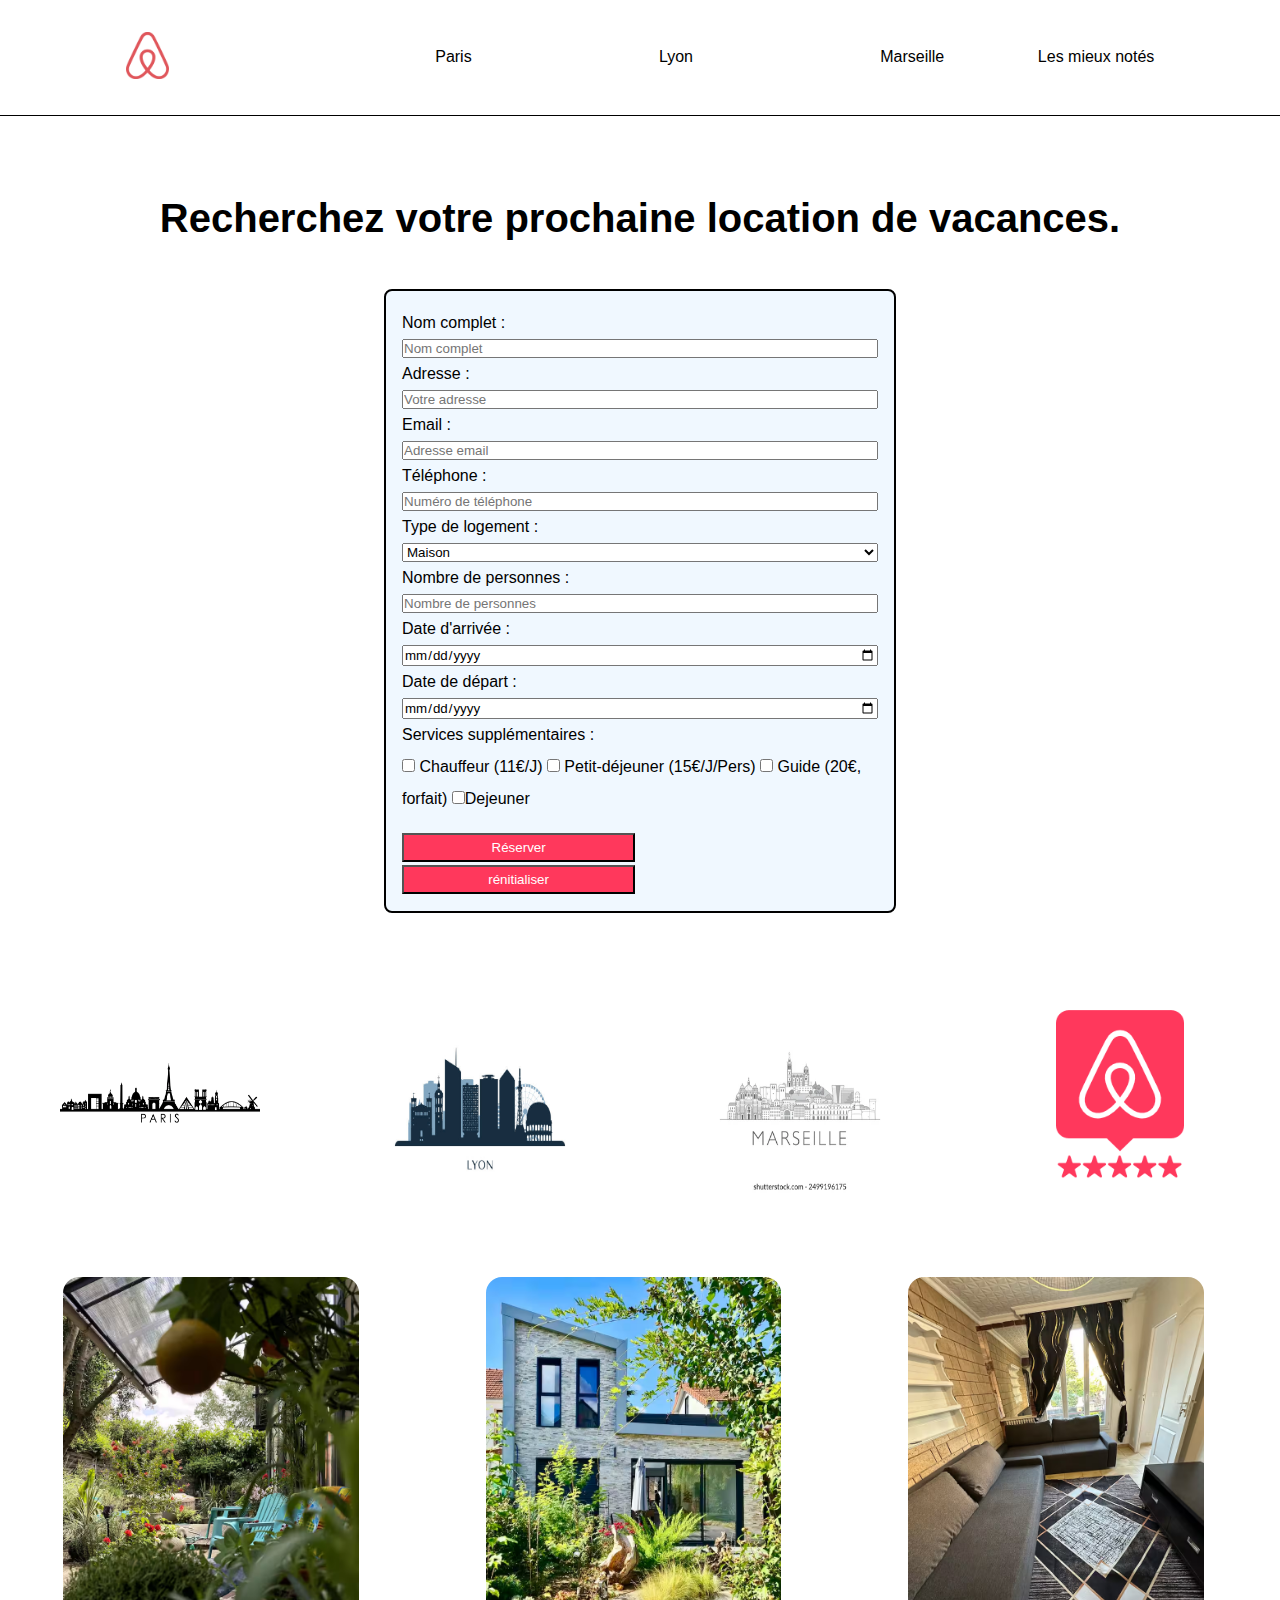
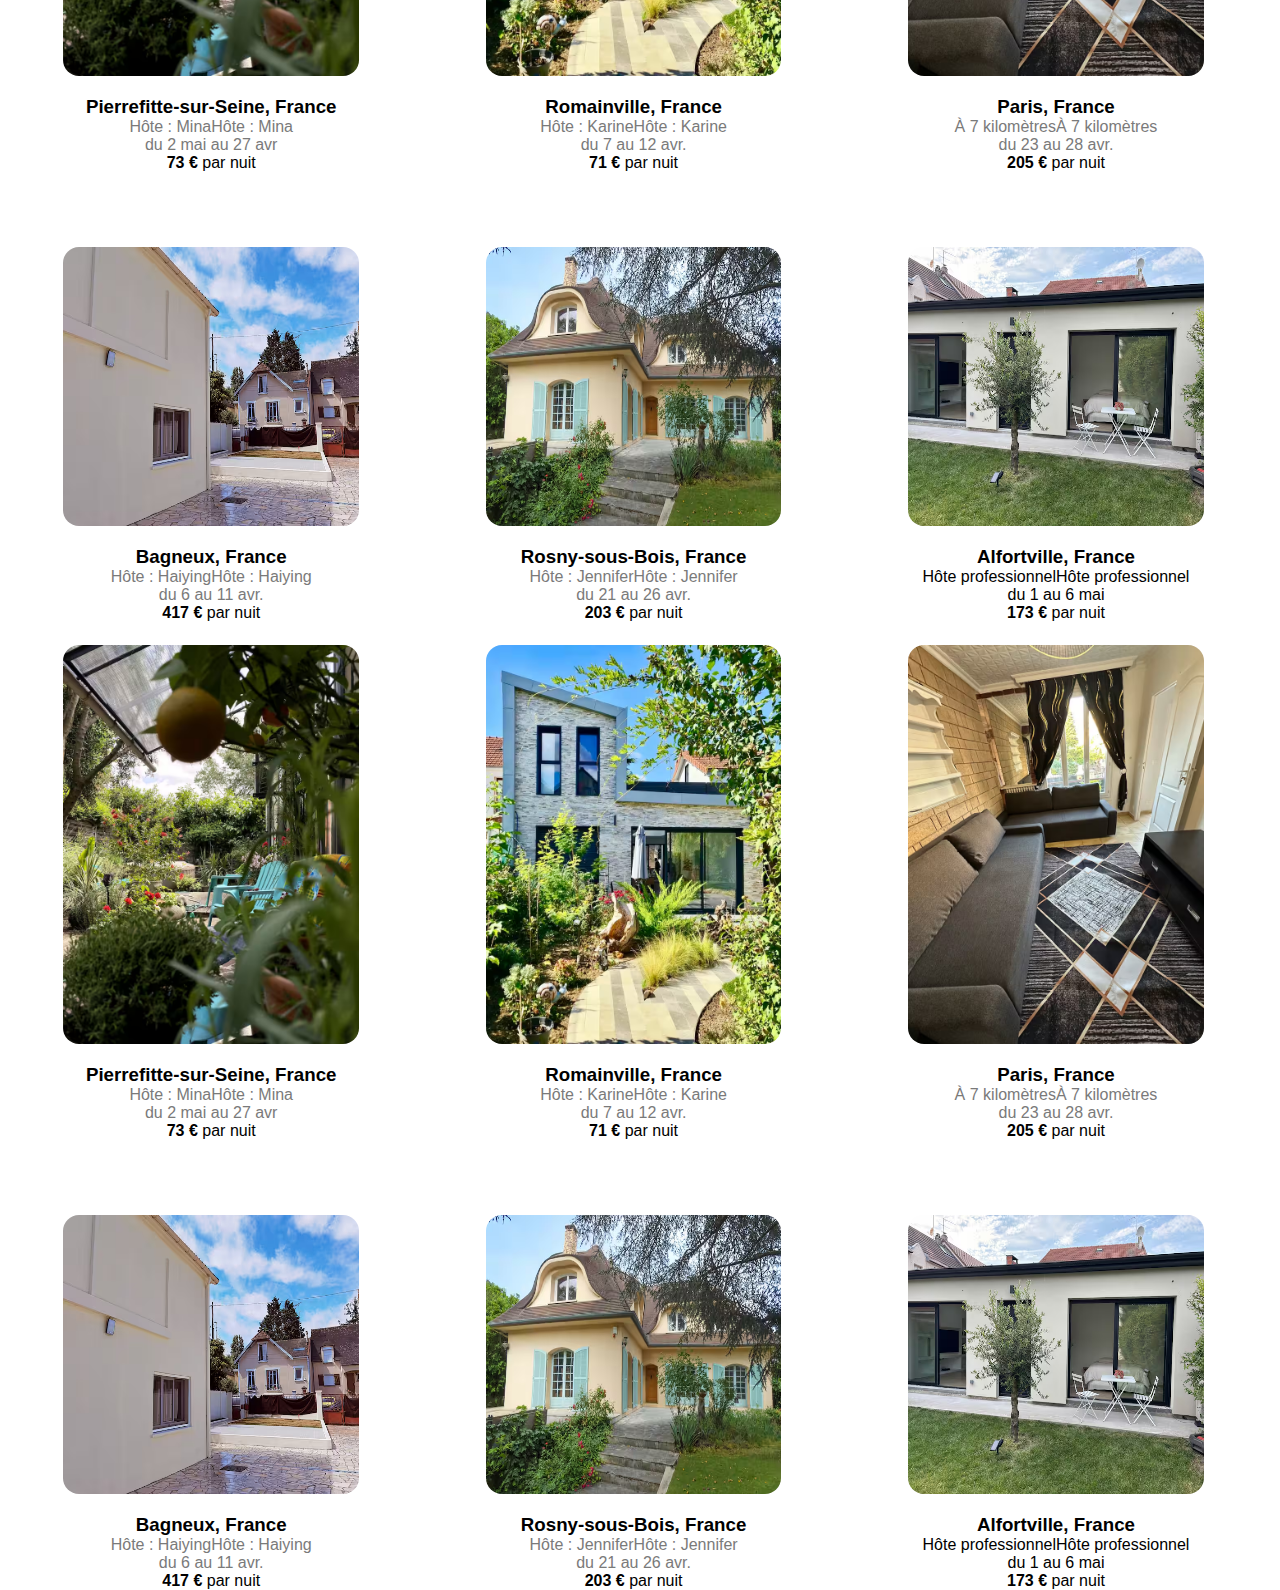
<file: index.html>
<!DOCTYPE html>
<html lang="fr">
<head>
    
    <meta charset="UTF-8">
    <meta name="viewport" content="width=device-width, initial-scale=1.0">
    <link rel="icon" type="image/png" href="">
    <link rel="stylesheet" href="style.css">
    <title>Zenbnb</title>
</head>
<body>
<header>
    <div class="container">
        <div class="navbar">  
            <div class="logo"></div>
            <ul>
                <li><a href="index.html"><img src="images/images.png" alt="" width="20%" height="20%"></a></li>
                <li><a href="Paris.html">Paris</li>
                <li><a href="Lyon.html">Lyon</li>
                <li><a href="marseille.html">Marseille</a></li>
                <li><a href="note.html">Les mieux notés</a></li>
            </ul>
        </div>
    </div>
</header>
<main>
    <h1>Recherchez votre prochaine location de vacances.</h1>
            <form id="form"> 
                <label>Nom complet :</label>
                <input type="text" id="fullname" placeholder="Nom complet">
            
                <label>Adresse :</label>
                <input type="text" id="adress" placeholder="Votre adresse">
            
                <label>Email :</label>
                <input type="email" id="email" placeholder="Adresse email">
            
                <label>Téléphone :</label>
                <input type="tel" id="phone" placeholder="Numéro de téléphone">

            <label>Type de logement :</label>
            <select id="houseType">
                <option value="maison">Maison</option>
                <option value="appartement">Appartement</option>
                <option value="igloo">Igloo</option>
            </select>
            <div id="specificOptions" style="display:none;">
                <label>Nombre de chambres :</label>
                <input type="number" id="rooms" min="1" placeholder="Nombre de chambres">
            </div>
            
            <div id="gardenOrPoolOption" style="display:none;">
                <label>Préférences pour maison :</label>
                <div>
                    <input type="checkbox" id="garden" value="jardin"> Jardin
                    <input type="checkbox" id="pool" value="piscine"> Piscine
                </div>
            </div>
            
            <div id="balconyOrElevator" style="display:none;">
                <label>Préférences pour appartement :</label>
                <div>
                    <input type="checkbox" id="balcony" value="balcony"> Balcon
                    <input type="checkbox" id="elevator" value="elevator"> Ascenseur
                </div>
            </div>
            
        
            <label>Nombre de personnes :</label>
            <input type="number" id="people" min="1" placeholder="Nombre de personnes">
        
            <label>Date d'arrivée :</label>
            <input type="date" id="arrivalDate">
        
            <label>Date de départ :</label>
            <input type="date" id="departDate">
        
            <label>Services supplémentaires :</label>
            <div>
                <input type="checkbox" id="driver" value="chauffeur"> Chauffeur (11€/J) 
                <input type="checkbox" id="breakfast" value="petit-déjeuner"> Petit-déjeuner (15€/J/Pers)
                <input type="checkbox" id="guide" value="guide"> Guide (20€, forfait)
                <input type="checkbox" id="lunch" value="déjeuner">Dejeuner
            </div>
        
            <div id="dietOptions" style="display:none;">
                <label>Régime alimentaire :</label>
                <input type="text" id="diet" placeholder="Précisez votre régime">
            </div>
            <div class="btn">
                <button type="submit" id="submitBtn">Réserver</button>
                <button type="reset" id="resetBtn">rénitialiser</button>
                <div id="saved-data" style="display: none;"></div>
            </div>
                <div id="errors" class="error"></div>
                <div id="result" class="valid"></div>
        </form>

        <div class="city">
            <ul>
                <li><a href="Paris.html"><img src="city/paris.webp" alt="" width="200px" height="200px"></a></li>
                <li><a href="Lyon.html"><img src="city/Lyon.jpg" alt="" width="200px" height="200px"></a></li>
                <li><a href="marseille.html"><img src="city/marseille-skyline.webp" alt="" width="200px" height="200px"></a></li>
                <li><a href="note.html"><img src="city/icon-256x256.png" alt="" width="200px" height="200px"></a></li>
            </ul>
        </div>
    

<div class="logement">
        <div class="home">
            <div class="cards">
                <img src="images/1e7f1313-a77b-41b5-a393-377db579796a.avif" alt="" width="70%" height="70%">
                <h3>Pierrefitte-sur-Seine, France</h3>
                <p><span>Hôte : MinaHôte : Mina</span></p>
               <p><span>du 2 mai au 27 avr</span></p>
                <p><strong>73 €</strong> par nuit</p>
            </div>
            <div class="cards">
                <img src="images/7ccdc576-4f8e-4446-9579-d7a601b411c8.avif" alt="" width="70%" height="70%">
                <h3>Romainville, France</h3>
                <p><span>Hôte : KarineHôte : Karine</span></p>
                <p><span>du 7 au 12 avr.</span></p>
                <p><strong>71 €</strong> par nuit</p>
            </div>
            <div class="cards">
                <img src="images/32a7bd26-f68b-477b-b0a4-7c7dffd772d0.avif" alt="" width="70%" height="70%">
                <h3>Paris, France</h3>
                <p><span>À 7 kilomètresÀ 7 kilomètres</span></p>
                <p><span>du 23 au 28 avr.</span></p>
                <p><strong>205 €</strong> par nuit</p>
            </div>
            <div class="cards">
                <img src="images/615b05a4-6a52-43fe-b94b-f9b12f9abb9c.avif" alt="" width="70%" height="70%">
               <h3>Bagneux, France</h3>
                <p><span>Hôte : HaiyingHôte : Haiying</span></p>
                <p><span>du 6 au 11 avr.</span></p>
                <p><strong>417 €</strong> par nuit</p>
            </div>
            <div class="cards">
                <img src="images/9086462a-8c1d-4bd1-8d06-f60fe1964691.avif" alt=""width="70%" height="70%">
                <h3>Rosny-sous-Bois, France</h3>
                <p><span>Hôte : JenniferHôte : Jennifer</span></p>
                <p><span>du 21 au 26 avr.</span></p>
                <p><strong>203 €</strong> par nuit</p>
            </div>
            <div class="cards">
                <img src="images/21060820-07ba-49b5-aa6f-20cbca470e6e.avif" alt="" width="70%" height="70%">
                <h3>Alfortville, France</h3>
                <p>Hôte professionnelHôte professionnel</p>
                <p>du 1 au 6 mai</p>
                <p><strong>173 €</strong> par nuit</p>
            </div>
            <div class="cards">
                <img src="images/1e7f1313-a77b-41b5-a393-377db579796a.avif" alt="" width="70%" height="70%">
                <h3>Pierrefitte-sur-Seine, France</h3>
                <p><span>Hôte : MinaHôte : Mina</span></p>
               <p><span>du 2 mai au 27 avr</span></p>
                <p><strong>73 €</strong> par nuit</p>
            </div>
            <div class="cards">
                <img src="images/7ccdc576-4f8e-4446-9579-d7a601b411c8.avif" alt="" width="70%" height="70%">
                <h3>Romainville, France</h3>
                <p><span>Hôte : KarineHôte : Karine</span></p>
                <p><span>du 7 au 12 avr.</span></p>
                <p><strong>71 €</strong> par nuit</p>
            </div>
            <div class="cards">
                <img src="images/32a7bd26-f68b-477b-b0a4-7c7dffd772d0.avif" alt="" width="70%" height="70%">
                <h3>Paris, France</h3>
                <p><span>À 7 kilomètresÀ 7 kilomètres</span></p>
                <p><span>du 23 au 28 avr.</span></p>
                <p><strong>205 €</strong> par nuit</p>
            </div>
            <div class="cards">
                <img src="images/615b05a4-6a52-43fe-b94b-f9b12f9abb9c.avif" alt="" width="70%" height="70%">
               <h3>Bagneux, France</h3>
                <p><span>Hôte : HaiyingHôte : Haiying</span></p>
                <p><span>du 6 au 11 avr.</span></p>
                <p><strong>417 €</strong> par nuit</p>
            </div>
            <div class="cards">
                <img src="images/9086462a-8c1d-4bd1-8d06-f60fe1964691.avif" alt=""width="70%" height="70%">
                <h3>Rosny-sous-Bois, France</h3>
                <p><span>Hôte : JenniferHôte : Jennifer</span></p>
                <p><span>du 21 au 26 avr.</span></p>
                <p><strong>203 €</strong> par nuit</p>
            </div>
            <div class="cards">
                <img src="images/21060820-07ba-49b5-aa6f-20cbca470e6e.avif" alt="" width="70%" height="70%">
                <h3>Alfortville, France</h3>
                <p>Hôte professionnelHôte professionnel</p>
                <p>du 1 au 6 mai</p>
                <p><strong>173 €</strong> par nuit</p>
            </div>
    </div>
</div>
</body>
<script src="index.js"></script>
</html>
</file>
<file: style.css>
* {
    margin: 0;
    padding: 0;
    box-sizing: border-box;
    font-family:Arial, Helvetica, sans-serif;
}

#form {
    display: flex;
    flex-direction: column;
    width: 40%;
    border: solid 2px;
    padding: 1rem;
    border-radius: 0.5rem;
    background-color: aliceblue;
    margin-left: 30%;
    line-height: 2rem;
    margin-bottom: 5rem;
}
#submitBtn, #resetBtn {
    width: 49%;
    margin-right: 0.3rem;
    padding: 0.3rem;
    background-color: #ff385c;
    color: #fff;
}
.btn {
    margin-top: 1rem;
}

.navbar ul {
    display: flex;
    justify-content: space-evenly;
    padding: 2rem;
    background-color: rgb(255, 255, 255);
    border-bottom: solid 1px;
    list-style: none;
    margin-bottom: 5rem;
    align-items: center;
}
.navbar ul li a {
    text-decoration: none;
    color: black;
}
.navbar ul li a:hover {
    border-bottom: solid 1px #333;
    padding: 1rem;  
}

h1 {
    text-align: center;
    margin-bottom: 3rem;
    font-size: 40px;
}
h2 {
    text-align: center;
    line-height: 2rem;
}

#result {
    color: green;
}
#errors {
    color: red;
}

.home {
    display: flex;
    flex-wrap: wrap;
}
span {
    color: rgb(122, 122, 122);
}

.cards {
    width: 33%;
    text-align: center;
}
.cards img {
    border-radius: 1rem;
    margin-top: 5rem;
    margin-bottom: 1rem;
}

#logement h2, p, img {
    text-align: center;
}

.city ul {
    display: flex;
    list-style: none;
    justify-content: space-around;
}

.city li:hover {
 border-bottom: solid 1px #333;
}
</file>
